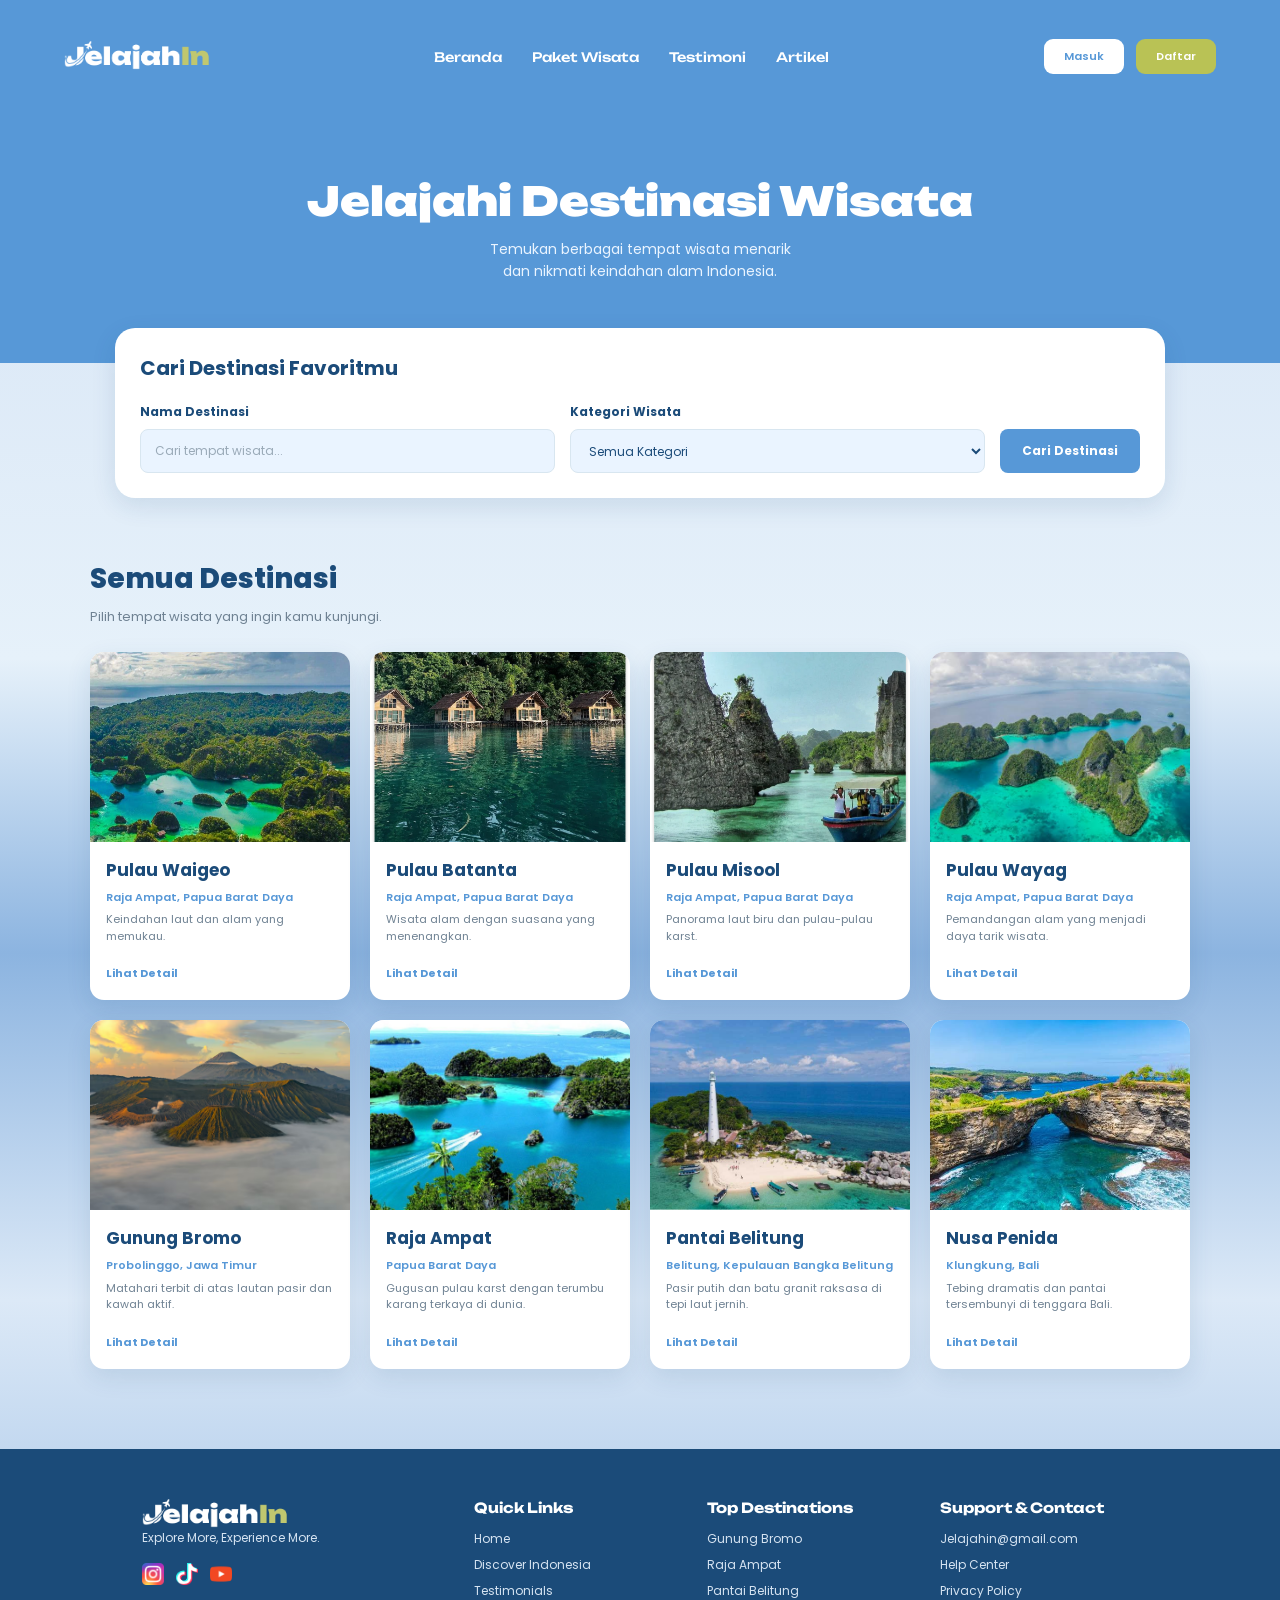
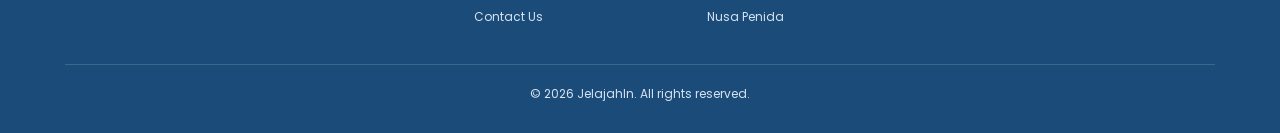
<file: destinasi.html>
<!DOCTYPE html>
<html lang="id">

<head>
    <meta charset="UTF-8">
    <meta name="viewport" content="width=device-width, initial-scale=1.0">
    <link rel="shortcut icon" href="assets/faviconj.png" type="image/x-icon">
    <link rel="stylesheet" href="vanilla.css">
    <title>JelajahIn - Wisata Indonesia</title>
</head>

<body class="page-destinasi">

    <!-- Navbar -->
    <header>
        <nav>
            <div class="logo">
                <a href="index.html">
                    <img src="assets/logo.png" alt="JelajahIn">
                </a>
            </div>

            <ul>
                <li><a href="index.html">Beranda</a></li>
                <li><a href="destinasi.html">Paket Wisata</a></li>
                <li><a href="index.html#testimoni">Testimoni</a></li>
                <li><a href="index.html#artikel">Artikel</a></li>
            </ul>

            <div class="nav-button">
                <a href="#">Masuk</a>
                <a href="#">Daftar</a>
            </div>
        </nav>
    </header>

    <!-- Konten Utama -->
    <main>

        <!-- Judul Halaman -->
        <section class="destination-banner">
            <h1>Jelajahi Destinasi Wisata</h1>
            <p>
                Temukan berbagai tempat wisata menarik dan nikmati keindahan alam Indonesia.
            </p>
        </section>

        <!-- Pencarian Destinasi -->
        <section class="destination-search">

            <h2>Cari Destinasi Favoritmu</h2>

            <form>
                <div class="search-item">
                    <label for="search-location">Nama Destinasi</label>
                    <input type="text" id="search-location" name="search-location" placeholder="Cari tempat wisata...">
                </div>

                <div class="search-item">
                    <label for="search-category">Kategori Wisata</label>
                    <select id="search-category" name="category">
                        <option value="">Semua Kategori</option>
                        <option value="pantai">Pantai</option>
                        <option value="gunung">Gunung</option>
                        <option value="pulau">Pulau</option>
                        <option value="alam">Wisata Alam</option>
                    </select>
                </div>

                <button type="button">Cari Destinasi</button>
            </form>

        </section>

        <!-- Daftar Destinasi -->
        <section class="all-destinations">

            <div class="section-heading">
                <h2>Semua Destinasi</h2>
                <p>Pilih tempat wisata yang ingin kamu kunjungi.</p>
            </div>

            <div class="destination-list">

                <article class="destination-card">
                    <img src="assets/asset/waigeomain.png" alt="Pulau Waigeo">
                    <h3>Pulau Waigeo</h3>
                    <p>Raja Ampat, Papua Barat Daya</p>
                    <p>Keindahan laut dan alam yang memukau.</p>
                    <a href="#">Lihat Detail</a>
                </article>

                <article class="destination-card">
                    <img src="assets/asset/batantamain.png" alt="Pulau Batanta">
                    <h3>Pulau Batanta</h3>
                    <p>Raja Ampat, Papua Barat Daya</p>
                    <p>Wisata alam dengan suasana yang menenangkan.</p>
                    <a href="#">Lihat Detail</a>
                </article>

                <article class="destination-card">
                    <img src="assets/asset/misoolmain.png" alt="Pulau Misool">
                    <h3>Pulau Misool</h3>
                    <p>Raja Ampat, Papua Barat Daya</p>
                    <p>Panorama laut biru dan pulau-pulau karst.</p>
                    <a href="#">Lihat Detail</a>
                </article>

                <article class="destination-card">
                    <img src="assets/asset/wayag.jpg" alt="Pulau Wayag">
                    <h3>Pulau Wayag</h3>
                    <p>Raja Ampat, Papua Barat Daya</p>
                    <p>Pemandangan alam yang menjadi daya tarik wisata.</p>
                    <a href="#">Lihat Detail</a>
                </article>

                <article class="destination-card">
                    <img src="assets/asset/bro.png" alt="Gunung Bromo">
                    <h3>Gunung Bromo</h3>
                    <p>Probolinggo, Jawa Timur</p>
                    <p>Matahari terbit di atas lautan pasir dan kawah aktif.</p>
                    <a href="#">Lihat Detail</a>
                </article>

                <article class="destination-card">
                    <img src="assets/asset/rajaampat.jpg" alt="Raja Ampat">
                    <h3>Raja Ampat</h3>
                    <p>Papua Barat Daya</p>
                    <p>Gugusan pulau karst dengan terumbu karang terkaya di dunia.</p>
                    <a href="#">Lihat Detail</a>
                </article>

                <article class="destination-card">
                    <img src="assets/asset/pantaibelitung.jpg" alt="Pantai Belitung">
                    <h3>Pantai Belitung</h3>
                    <p>Belitung, Kepulauan Bangka Belitung</p>
                    <p>Pasir putih dan batu granit raksasa di tepi laut jernih.</p>
                    <a href="#">Lihat Detail</a>
                </article>

                <article class="destination-card">
                    <img src="assets/asset/nusapenida.jpg" alt="Nusa Penida">
                    <h3>Nusa Penida</h3>
                    <p>Klungkung, Bali</p>
                    <p>Tebing dramatis dan pantai tersembunyi di tenggara Bali.</p>
                    <a href="#">Lihat Detail</a>
                </article>

            </div>

        </section>

    </main>

    <!-- Footer -->
    <footer class="main-footer">
        <div class="footer-box">

            <!-- brand -->
            <div class="footer-brand">
                <div class="logo">
                    <img src="assets/logoj2.png" alt="JelajahIn Logo">
                </div>
                <p>Explore More, Experience More.</p>
                <div class="footer-socials">
                    <a href="#"><img src="assets/asset/insta.png" alt="Instagram"></a>
                    <a href="#"><img src="assets/asset/tiktok.png" alt="TikTok"></a>
                    <a href="#"><img src="assets/asset/yt.png" alt="YouTube"></a>
                </div>
            </div>

            <!-- navigasi -->
            <div class="footer-links">
                <h4>Quick Links</h4>
                <ul>
                    <li><a href="#home">Home</a></li>
                    <li><a href="#discover">Discover Indonesia</a></li>
                    <li><a href="#testimoni">Testimonials</a></li>
                    <li><a href="#kontak">Contact Us</a></li>
                </ul>
            </div>

            <!-- destinasi -->
            <div class="footer-links">
                <h4>Top Destinations</h4>
                <ul>
                    <li><a href="destinasi.html">Gunung Bromo</a></li>
                    <li><a href="destinasi.html">Raja Ampat</a></li>
                    <li><a href="destinasi.html">Pantai Belitung</a></li>
                    <li><a href="destinasi.html">Nusa Penida</a></li>
                </ul>
            </div>

            <!-- kontak & bantuan -->
            <div class="footer-links">
                <h4>Support &amp; Contact</h4>
                <ul>
                    <li><a href="mailto:Jelajahin@gmail.com">Jelajahin@gmail.com</a></li>
                    <li><a href="#">Help Center</a></li>
                    <li><a href="#">Privacy Policy</a></li>
                </ul>
            </div>

        </div>

        <!-- Baris Copyright di Bawah Kotak -->
        <div class="footer-bottom">
            <p>&copy; 2026 JelajahIn. All rights reserved.</p>
        </div>
    </footer>
    <script src="js/script.js"></script>
</body>

</html>
</file>
<file: vanilla.css>
@import url('https://fonts.googleapis.com/css2?family=Inter:ital,opsz,wght@0,14..32,100..900;1,14..32,100..900&family=Poppins:ital,wght@0,100;0,200;0,300;0,400;0,500;0,600;0,700;0,800;0,900;1,100;1,200;1,300;1,400;1,500;1,600;1,700;1,800;1,900&family=Roboto+Mono:ital,wght@0,100..700;1,100..700&display=swap');

@font-face {
    font-family: 'Unbounded Black';
    src: url('assets/font/Unbounded-Black.ttf') format('truetype');
    font-weight: 900;
    font-style: normal;
}

@font-face {
    font-family: 'Unbounded Bold';
    src: url('assets/font/Unbounded-Bold.ttf') format('truetype');
    font-weight: 700;
    font-style: normal;
}

@font-face {
    font-family: 'Unbounded Extra Bold';
    src: url('assets/font/Unbounded-ExtraBold.ttf') format('truetype');
    font-weight: 800;
    font-style: normal;
}

@font-face {
    font-family: 'Unbounded Medium';
    src: url('assets/font/Unbounded-Medium.ttf') format('truetype');
    font-weight: 500;
    font-style: normal;
}

@font-face {
    font-family: 'Unbounded SemiBold';
    src: url('assets/font/Unbounded-SemiBold.ttf') format('truetype');
    font-weight: 600;
    font-style: normal;
}

:root {
    --pistachio: #B9C255;
    --frost: #E6F1FA;
    --iced-denim: #5798D7;
    --red: #DA4D50;
    --iced: #EAF4FF;
    --navy: #1B4B79;
    --white: #FFFFFF;
    --text-gray: #6F8293;
    --border: #D8E6F0;
    --signup-blue: #759BD6;

    --shadow: 0 8px 25px rgba(27, 75, 121, 0.12);
    --shadow-hover: 0 14px 30px rgba(27, 75, 121, 0.18);
    --radius-small: 8px;
    --radius-medium: 14px;
    --radius-large: 20px;
    --transition: 0.3s ease;
    --font-black: 'Unbounded Black', sans-serif;
    --font-x-bold: 'Unbounded Extra Bold', sans-serif;
    --font-bold: 'Unbounded Bold', sans-serif;
    --font-med: 'Unbounded Medium', sans-serif;
    --font-sem-bold: 'Unbounded SemiBold', sans-serif;
    --sub-font: 'Poppins', sans-serif;
}

* {
    margin: 0;
    padding: 0;
    box-sizing: border-box;
}

html {
    scroll-behavior: smooth;
}

body {
    font-family: var(--sub-font);
    color: var(--navy);
    background: linear-gradient(180deg,
            #5798D7 0%,
            #DCE9F7 18%,
            #E6F1FA 38%,
            #8CB4E0 55%,
            #DCE9F7 75%,
            #93B8E2 100%);
}

html, body {
    overflow-x: clip;
}

a {
    text-decoration: none;
}

/* navb */
header {
    width: 100%;
    position: relative;
    z-index: 10;
    background: transparent;
}

nav {
    width: 90%;
    max-width: 1250px;
    min-height: 80px;
    margin: 1rem auto 0;
    display: flex;
    align-items: center;
    justify-content: space-between;
    gap: 25px;
}

.logo img {
    width: 155px;
    height: auto;
    display: block;
    object-fit: contain;
}

nav ul {
    display: flex;
    align-items: center;
    gap: 30px;
    list-style: none;
}

nav ul li a {
    color: var(--white);
    font-family: var(--font-med);
    font-size: 13px;
    transition: var(--transition);
}

nav ul li a:hover {
    color: var(--pistachio);
}

.nav-button {
    display: flex;
    align-items: center;
    gap: 12px;
}

.nav-button a {
    padding: 9px 20px;
    border-radius: 9px;
    font-size: 11px;
    font-weight: 600;
    transition: var(--transition);
}

.nav-button a:first-child {
    color: var(--iced-denim);
    background: var(--white);
}

.nav-button a:last-child {
    color: var(--white);
    background: var(--pistachio);
}

.nav-button a:hover {
    transform: translateY(-3px);
    box-shadow: var(--shadow);
}

.hamburger {
    display: none;
    width: 40px;
    height: 40px;
    padding: 10px 8px;
    border: none;
    border-radius: 10px;
    background: rgba(255, 255, 255, 0.15);
    flex-direction: column;
    justify-content: space-between;
    cursor: pointer;
}

.hamburger span {
    display: block;
    height: 2px;
    border-radius: 2px;
    background: var(--white);
    transition: var(--transition);
}

nav.open .hamburger span:nth-child(1) {
    transform: translateY(9px) rotate(45deg);
}

nav.open .hamburger span:nth-child(2) {
    opacity: 0;
}

nav.open .hamburger span:nth-child(3) {
    transform: translateY(-9px) rotate(-45deg);
}

/* hero sect */
.hero {
    width: 90%;
    max-width: 1250px;
    min-height: 460px;
    margin: auto;
    padding: 45px 20px 70px;
    display: flex;
    align-items: center;
    justify-content: space-between;
    gap: 35px;
    position: relative;
}

/* hero text */
.hero-content {
    flex: 1;
    min-width: 0;
    max-width: 440px;
    padding-left: 40px;
    color: var(--white);
}

.hero-content h1 {
    font-family: var(--font-black);
    font-size: clamp(2rem, 3.4vw, 3.2rem);
    letter-spacing: 1px;
    overflow-wrap: anywhere;
    margin-bottom: 14px;
    text-transform: uppercase;
    text-shadow: 0 4px 15px rgba(27, 75, 121, 0.25);
}

.hero-content p {
    font-size: 0.95rem;
    font-weight: 400;
    line-height: 1.6;
    margin-bottom: 28px;
    color: var(--iced);
}

.btn-jelajah {
    display: inline-block;
    padding: 13px 28px;
    border-radius: 11px;
    font-size: 13px;
    font-weight: 600;
    color: var(--white);
    background: var(--pistachio);
    box-shadow: var(--shadow);
    transition: var(--transition);
}

.btn-jelajah:hover {
    transform: translateY(-3px);
    background: var(--navy);
    box-shadow: var(--shadow-hover);
}

/* hero img */
.hero-image {
    flex: 1.4;
    min-width: 0;
    display: flex;
    flex-direction: column;
    gap: 26px;
}

.slider-row {
    position: relative;
    display: flex;
    align-items: flex-start;
    gap: 20px;
}

.main-item {
    flex-shrink: 0;
}

.main-item h3,
.card-item h3 {
    font-size: 1rem;
    font-weight: 600;
    margin-bottom: 6px;
    text-align: center;
    color: var(--white);
}

.main-item > img {
    width: 245px;
    height: 315px;
    display: block;
    object-fit: cover;
    border-radius: 22px;
    box-shadow: var(--shadow-hover);
}

.cards-container {
    flex: 1;
    min-width: 0;
    display: flex;
    gap: 18px;
    align-items: flex-start;
    overflow: hidden;
}

.card-item {
    flex-shrink: 0;
    cursor: pointer;
    transition: var(--transition);
}

.card-dots {
    display: flex;
    justify-content: center;
    gap: 5px;
    margin-bottom: 10px;
}

.card-dots span {
    width: 6px;
    height: 6px;
    border-radius: 50%;
    background-color: rgba(255, 255, 255, 0.45);
}

.card-dots span.filled {
    background-color: var(--white);
}

.card-item img {
    width: 170px;
    height: 230px;
    display: block;
    object-fit: cover;
    border-radius: var(--radius-large);
    box-shadow: var(--shadow);
    opacity: 0.8;
    transition: var(--transition);
}

.card-item:hover img {
    transform: translateY(-5px);
    box-shadow: var(--shadow-hover);
}

.slider-controls {
    display: flex;
    align-items: center;
    justify-content: space-between;
    padding-right: 20px;
}

.nav-buttons {
    width: 245px;
    display: flex;
    justify-content: center;
    gap: 12px;
}

.nav-buttons button {
    width: 42px;
    height: 42px;
    border-radius: 50%;
    border: 1.5px solid var(--white);
    background-color: rgba(255, 255, 255, 0.15);
    color: var(--white);
    font-size: 1rem;
    cursor: pointer;
    backdrop-filter: blur(4px);
    transition: var(--transition);
}

.nav-buttons button:hover {
    background-color: var(--white);
    color: var(--navy);
    box-shadow: var(--shadow);
}

.page-indicator {
    position: absolute;
    right: 20px;
    bottom: 0;
    display: flex;
    align-items: center;
    gap: 12px;
    font-family: var(--font-bold);
    font-size: 0.9rem;
    color: var(--iced-denim);
}

.page-indicator .dash {
    width: 65px;
    height: 2px;
    background-color: var(--iced-denim);
    display: inline-block;
}

/* scroll progres */
.scroll-progress {
    position: fixed;
    left: 20px;
    top: 50%;
    transform: translateY(-50%);
    height: 360px;
    width: 30px;
    display: flex;
    justify-content: center;
    z-index: 100;
    pointer-events: none;
    transition: opacity var(--transition);
}

.scroll-progress.hide {
    opacity: 0;
}

.scroll-track {
    width: 3px;
    height: 100%;
    background: rgba(255, 255, 255, 0.55);
    position: relative;
}

.scroll-dot {
    position: absolute;
    left: 50%;
    width: 16px;
    height: 16px;
    transform: translate(-50%, -50%);
    border-radius: 50%;
    background: var(--white);
}

.scroll-active {
    position: absolute;
    left: 50%;
    top: 0;
    width: 34px;
    height: 34px;
    transform: translate(-50%, -50%);
    background: var(--white);
    border-radius: 50%;
    box-shadow: var(--shadow);
    z-index: 2;
    transition: top var(--transition);
    display: flex;
    align-items: center;
    justify-content: center;
    color: var(--iced-denim);
    font-family: var(--font-bold);
    font-size: 14px;
}

/* search sect */
.travel-info-section {
    width: 88%;
    max-width: 1150px;
    margin: 0 auto 60px;
}

.search-filter {
    padding: 28px 40px 30px;
    position: relative;
    z-index: 3;
    background: var(--white);
    border-radius: 60px;
    box-shadow: var(--shadow);
}

.filter-tabs {
    display: flex;
    flex-wrap: wrap;
    gap: 12px;
    margin-bottom: 20px;
}

.tab {
    display: inline-flex;
    align-items: center;
    gap: 10px;
    padding: 7px 12px;
    border: 1.5px solid var(--pistachio);
    border-radius: 20px;
    background: var(--white);
    color: #111111;
    font-family: var(--font-med);
    font-size: 10px;
    cursor: pointer;
    transition: var(--transition);
}

.tab.active {
    background: var(--pistachio);
    color: var(--white);
}

.tab:hover {
    transform: translateY(-2px);
}

.badge {
    padding: 4px 10px;
    border-radius: 14px;
    background: var(--red);
    color: var(--white);
    font-family: var(--sub-font);
    font-size: 10px;
    font-weight: 600;
}

.filter-row {
    display: grid;
    grid-template-columns: repeat(4, 1fr) auto;
    align-items: stretch;
    gap: 12px;
}

.filter-item {
    min-width: 0;
    display: flex;
    flex-direction: column;
    gap: 8px;
    padding: 12px 14px 14px;
    border-radius: 18px;
    background: #D4E3F4;
}

.filter-item label {
    color: var(--iced-denim);
    font-family: var(--font-med);
    font-size: 11px;
}

.field {
    position: relative;
    height: 40px;
    display: flex;
    align-items: center;
    gap: 8px;
    padding: 0 12px;
    border-radius: 10px;
    background: var(--iced);
}

.field select,
.field input {
    flex: 1;
    min-width: 0;
    height: 100%;
    padding: 0;
    border: none;
    outline: none;
    background: transparent;
    appearance: none;
    -webkit-appearance: none;
    color: #111111;
    font-family: var(--font-med);
    font-size: 10px;
    text-overflow: ellipsis;
    cursor: pointer;
}

.field input[type="date"]::-webkit-calendar-picker-indicator {
    position: absolute;
    inset: 0;
    width: 100%;
    height: 100%;
    opacity: 0;
    cursor: pointer;
}

.field .chevron {
    width: 16px;
    height: 16px;
    flex-shrink: 0;
    color: #111111;
    pointer-events: none;
}

.btn-cari {
    display: flex;
    align-items: center;
    justify-content: center;
    gap: 8px;
    padding: 0 40px;
    border: none;
    border-radius: 18px;
    background: var(--iced-denim);
    color: var(--white);
    font-family: var(--font-bold);
    font-size: 14px;
    cursor: pointer;
    transition: var(--transition);
}

.btn-cari .search-icon {
    width: 18px;
    height: 18px;
}

.btn-cari:hover {
    background: var(--navy);
    transform: translateY(-3px);
}

.main-white-card {
    background-color: var(--white);
    margin-top: -75px;
    position: relative;
    z-index: 1;
    border-radius: 35px;
    padding: 110px 40px 55px;
    box-shadow: var(--shadow);
    margin-bottom: 35px;
}

.main-white-card h2 {
    font-family: var(--font-black);
    font-size: 28px;
    color: #111111;
    margin: 0 0 6px 0;
}

.section-subtitle {
    font-size: 12px;
    color: #111111;
    margin: 0 0 26px 0;
}

.island-block,
.activity-block {
    margin-bottom: 45px;
}

.island-grid {
    display: grid;
    grid-template-columns: repeat(4, 1fr);
    gap: 20px;
}

.island-card {
    height: 250px;
    border-radius: 26px;
    background-size: cover;
    background-position: center;
    position: relative;
    overflow: hidden;
    display: flex;
    align-items: flex-end;
    box-shadow: var(--shadow);
    transition: var(--transition);
}

.island-card:hover {
    transform: translateY(-6px);
    box-shadow: var(--shadow-hover);
}

.island-card:hover .island-overlay {
    transform: translateY(0);
}

.island-overlay {
    width: 100%;
    padding: 120px 20px 20px;
    background: linear-gradient(to top, rgba(87, 141, 212, 0.95) 0%, rgba(87, 141, 212, 0.7) 40%, transparent 100%);
    color: var(--white);
    transform: translateY(100%);
    transition: transform 0.5s cubic-bezier(0.22, 1, 0.36, 1);
}

.island-overlay h3 {
    font-family: var(--font-sem-bold);
    font-size: 14px;
    font-weight: 600;
    margin: 0 0 4px 0;
}

.island-overlay p {
    font-size: 10.5px;
    line-height: 1.45;
    color: var(--iced);
}

.activity-grid {
    display: grid;
    grid-template-columns: repeat(2, 1fr);
    gap: 25px;
    align-items: start;         
}

.activity-card img {
    width: 100%;
    height: 195px;
    object-fit: cover;
    border-radius: 24px;
    position: relative;
    z-index: 2;
    display: block;
}

.activity-reveal {
    display: grid;
    grid-template-rows: 0fr;
    margin-top: -22px;          
    transition: grid-template-rows 0.5s cubic-bezier(0.22, 1, 0.36, 1);
}

.activity-reveal-inner {
    min-height: 0;
    overflow: hidden;           
}

.activity-content {
    border: 1.5px solid var(--pistachio);
    border-top: none;
    border-radius: 0 0 22px 22px;
    padding: 34px 22px 20px;
    background-color: var(--white);
    transform: translateY(-100%);
    transition: transform 0.5s cubic-bezier(0.22, 1, 0.36, 1);
}

.activity-content h3 {
    font-size: 16px;
    font-weight: 700;
    color: #111111;
    margin: 0 0 6px 0;
}

.activity-content p {
    font-size: 11.5px;
    line-height: 1.55;
    color: var(--text-gray);
}

.activity-card:hover .activity-reveal {
    grid-template-rows: 1fr;
}

.activity-card:hover .activity-content {
    transform: translateY(0);
}

.prep-grid {
    display: grid;
    grid-template-columns: repeat(3, 1fr);
    gap: 20px;
}

.prep-block h2 {
    margin-top: 4rem;
}

.prep-card {
    background-color: var(--iced);
    border-radius: var(--radius-large);
    padding: 22px 24px;
    box-shadow: 0 4px 12px rgba(87, 152, 215, 0.08);
    display: flex;
    flex-direction: column;
    justify-content: space-between;
    min-height: 125px;
    transition: var(--transition);
}

.prep-card:hover {
    transform: translateY(-4px);
    box-shadow: var(--shadow);
}

.prep-tag {
    font-size: 10.5px;
    color: var(--text-gray);
    display: block;
    margin-bottom: 4px;
}

.prep-card h4 {
    font-size: 15px;
    font-weight: 700;
    color: var(--navy);
    line-height: 1.35;
    margin: 0 0 18px 0;
}

.prep-icon img {
    width: 24px;
    height: 24px;
}

.promo-banner-card {
    background-color: var(--white);
    border-radius: 30px;
    padding: 30px 42px;
    box-shadow: var(--shadow);
    display: flex;
    justify-content: space-between;
    align-items: center;
    gap: 30px;
}

.badge-eksklusif {
    display: inline-block;
    background: linear-gradient(90deg, var(--iced-denim) 0%, #9BC2EB 50%, var(--iced-denim) 100%);
    color: #111111;
    font-size: 10.5px;
    font-weight: 800;
    padding: 6px 14px;
    border-radius: var(--radius-small);
    letter-spacing: 0.5px;
    margin-bottom: 10px;
}

.promo-left h2 {
    font-family: var(--font-x-bold);
    font-size: 23px;
    color: #111111;
    margin: 0 0 8px 0;
}

.promo-left p {
    font-size: 12px;
    font-weight: 600;
    color: var(--navy);
}

.promo-price-box {
    background: linear-gradient(180deg, #C7DFF6 0%, #7BA9DC 100%);
    border-radius: var(--radius-medium);
    padding: 20px 30px;
    text-align: center;
    min-width: 225px;
    box-shadow: 0 4px 12px rgba(27, 75, 121, 0.1);
}

.price-label {
    display: block;
    font-size: 11px;
    font-weight: 600;
    color: #111111;
    margin-bottom: 4px;
}

.price-idr {
    font-family: var(--font-x-bold);
    font-size: 18px;
    color: #111111;
    margin: 0 0 4px 0;
}

.price-usd {
    display: block;
    font-size: 11px;
    font-weight: 600;
    color: #111111;
}

.tes-sec {
    width: 88%;
    max-width: 1150px;
    margin: 0 auto 60px;
}

.tes-heading {
    display: flex;
    align-items: center;
    gap: 22px;
    margin-bottom: 70px;
}

.tes-heading .line {
    flex: 1;
    height: 3px;
    background: var(--white);
    border-radius: 2px;
}

.tes-sec h2 {
    font-family: var(--font-x-bold);
    font-size: 24px;
    color: var(--white);
    text-shadow: 0 3px 8px rgba(27, 75, 121, 0.25);
    white-space: nowrap;
}

.testimoni-kotak {
    display: grid;
    grid-template-columns: repeat(3, 1fr);
    gap: 22px;
}

.kotak-pembungkus {
    position: relative;
    background-color: var(--white);
    border-radius: 24px;
    padding: 60px 26px 26px;
    box-shadow: var(--shadow);
    text-align: center;
}

.kotak-pembungkus > img {
    position: absolute;
    top: -40px;
    left: 50%;
    transform: translateX(-50%);
    width: 80px;
    height: 80px;
    object-fit: cover;
    border-radius: 50%;
    background: var(--white);
    border: 1.5px solid var(--iced-denim);
}

.kotak {
    min-height: 130px;
    padding: 14px;
    border-radius: 18px;
    background: var(--iced);
}

.kotak h3 {
    font-size: 15px;
    font-weight: 700;
    color: var(--navy);
    margin-bottom: 2px;
}

.isinya {
    font-size: 12px;
    line-height: 1.6;
    color: var(--navy);
}

.subjudul {
    font-size: 11px;
    color: var(--text-gray);
    display: block;
    margin-bottom: 12px;
}

.disc-sect {
    position: relative;
    width: 88%;
    max-width: 1150px;
    height: 576px;
    margin: 0 auto 65px;
}

.card-disc {
    position: absolute;
    left: 0;
    top: 47px;
    z-index: 1;
    width: 49.7%;
    height: 528px;
    padding: 66px 48px 0;
    border-radius: 28px;
    background-color: var(--white);
    box-shadow: var(--shadow);
}

.card-disc h2 {
    max-width: 300px;
    font-family: var(--font-black);
    font-size: 32px;
    line-height: 1.2;
    color: #111111;
    margin-bottom: 22px;
}

.card-disc h2 span {
    display: block;
    color: var(--pistachio);
}

.card-disc p {
    max-width: 420px;
    font-size: 13px;
    line-height: 1.5;
    color: #111111;
    margin-bottom: 18px;
}

.btn-disc {
    display: inline-block;
    margin-top: 10px;
    padding: 16px 24px;
    border-radius: 14px;
    background: linear-gradient(180deg, #A9C8F4 0%, #7FA9E6 100%);
    box-shadow: 0 6px 14px rgba(87, 152, 215, 0.25);
    color: var(--white);
    font-size: 13px;
    font-weight: 700;
    transition: var(--transition);
}

.btn-disc:hover {
    transform: translateY(-3px);
    box-shadow: var(--shadow-hover);
}

.gambar-dis img {
    position: absolute;
    display: block;
    object-fit: cover;
    background: var(--iced);
    box-shadow: var(--shadow);
}

.gambar-dis img:nth-child(1) {
    left: 28.8%;
    top: 0;
    z-index: 3;
    width: 29.6%;
    height: 229px;
    border: 1.5px solid rgba(255, 255, 255, 0.7);
    border-radius: 28px;
}

.gambar-dis img:nth-child(2) {
    left: 45.4%;
    top: 47px;
    z-index: 2;
    width: 48.9%;
    height: 452px;
    border-radius: 0 45px 0 45px;
}

.gambar-dis img:nth-child(3) {
    right: 0;
    top: 392px;
    z-index: 3;
    width: 41.5%;
    height: 184px;
    border: 1.5px solid rgba(255, 255, 255, 0.7);
    border-radius: 36px;
}

.auth-contact-sec {
    width: 100%;
}

.main-columns {
    width: 88%;
    max-width: 1150px;
    margin: 0 auto 22px;
    display: grid;
    grid-template-columns: 1.5fr 1fr 0.75fr;
    gap: 22px;
}

.card-signup {
    --r: 30px;
    --nw: 78px;
    --nh: 86px;
    --bg: var(--signup-blue);
    position: relative;
    display: flex;
    flex-direction: column;
    padding: 36px 38px 30px;
    background: radial-gradient(circle at 100% 0, transparent var(--r), var(--bg) calc(var(--r) + 0.5px))
                right calc(var(--nw) - var(--r)) top calc(var(--nh) - var(--r)) / var(--r) var(--r) no-repeat;
    filter: drop-shadow(0 6px 12px rgba(27, 75, 121, 0.18));
}

.card-signup::before,
.card-signup::after {
    content: "";
    position: absolute;
    z-index: -1;
    border-radius: var(--r);
    background: var(--bg);
}

.card-signup::before {
    top: 0;
    right: var(--nw);
    bottom: 0;
    left: 0;
}

.card-signup::after {
    top: var(--nh);
    right: 0;
    bottom: 0;
    left: 0;
}

.card-signup h2 {
    max-width: 300px;
    font-family: var(--font-x-bold);
    font-size: 28px;
    line-height: 1.15;
    color: var(--iced);
    margin-bottom: 14px;
}

.card-signup .subtitle {
    max-width: 440px;
    font-size: 12px;
    line-height: 1.5;
    color: var(--white);
    margin-bottom: 30px;
}

.sosmed {
    max-height: 1rem;
    width: auto;
}

.social-buttons {
    display: flex;
    flex-direction: column;
    gap: 14px;
    margin-bottom: 22px;
}

.btn-social {
    width: 100%;
    height: 40px;
    padding: 0 22px;
    border: none;
    border-radius: 16px;
    background-color: var(--white);
    color: #111111;
    font-family: var(--sub-font);
    font-size: 13px;
    font-weight: 500;
    display: flex;
    align-items: center;
    justify-content: flex-start;
    gap: 12px;
    cursor: pointer;
    transition: var(--transition);
}

.btn-social .sosmed {
    max-height: 1.25rem;
}

.btn-social:hover {
    background-color: var(--iced);
    transform: translateY(-2px);
}

.divider,
.divider-contact {
    display: flex;
    align-items: center;
    gap: 30px;
}

.divider {
    margin: 0 0 22px;
    color: var(--white);
    font-size: 12px;
}

.divider::before,
.divider::after {
    content: "";
    flex: 1;
    height: 1px;
    background: var(--white);
}

.divider-contact {
    gap: 12px;
    margin: 16px 0;
    color: #111111;
    font-size: 10px;
}

.divider-contact::before,
.divider-contact::after {
    content: "";
    flex: 1;
    height: 1px;
    background: #BBBBBB;
}

.input-with-icon {
    position: relative;
}

.input-with-icon img {
    position: absolute;
    left: 16px;
    top: 50%;
    transform: translateY(-50%);
}

.signup-email-form input {
    width: 100%;
    height: 40px;
    padding: 0 16px 0 46px;
    border: none;
    border-radius: 16px;
    background-color: var(--white);
    color: #111111;
    font-family: var(--sub-font);
    font-size: 12px;
    outline: none;
}

.signup-email-form input::placeholder {
    color: #8FB0E0;
}

.signin-link {
    margin-top: 14px;
    padding-left: 12px;
    font-size: 12px;
    color: var(--white);
}

.signin-link a {
    color: var(--white);
    text-decoration: underline;
}

.community-info {
    display: flex;
    align-items: center;
    gap: 14px;
    margin-top: auto;
    padding-top: 28px;
}

.avatar-group {
    display: flex;
}

.avatar-group img {
    width: 46px;
    height: 46px;
    border-radius: 50%;
    object-fit: cover;
    border: 2px solid var(--white);
    background: var(--iced);
    margin-left: -10px;
}

.avatar-group img:first-child {
    margin-left: 0;
}

.community-text {
    display: flex;
    flex-direction: column;
    gap: 2px;
}

.community-text strong {
    font-size: 9px;
    color: var(--white);
}

.community-text span {
    font-size: 8px;
    color: rgba(255, 255, 255, 0.55);
}

.card-contact {
    --r: 30px;
    --nw: 50px;
    --nh: 86px;
    --bg: var(--white);
    --line: #E7EBB9;
    position: relative;
    padding: 28px 26px 26px;
    background: radial-gradient(circle at 0 0, transparent var(--r), var(--bg) calc(var(--r) + 0.5px))
                left calc(var(--nw) - var(--r)) top calc(var(--nh) - var(--r)) / var(--r) var(--r) no-repeat;
    filter: drop-shadow(1.5px 0 0 var(--line))
            drop-shadow(-1.5px 0 0 var(--line))
            drop-shadow(0 1.5px 0 var(--line))
            drop-shadow(0 -1.5px 0 var(--line))
            drop-shadow(0 6px 12px rgba(27, 75, 121, 0.12));
}

.card-contact::before,
.card-contact::after {
    content: "";
    position: absolute;
    z-index: -1;
    border-radius: var(--r);
    background: var(--bg);
}

.card-contact::before {
    top: 0;
    right: 0;
    bottom: 0;
    left: var(--nw);
}

.card-contact::after {
    top: var(--nh);
    right: 0;
    bottom: 0;
    left: 0;
}

.card-contact h2,
.card-contact .subtitle {
    padding-left: calc(var(--nw) - 10px);
    margin-left: 1.2rem;
}

.card-contact h2 {
    font-family: var(--font-black);
    font-size: 28px;
    color: #111111;
    margin-bottom: 6px;
}

.card-contact .subtitle {
    font-size: 12px;
    line-height: 1.4;
    color: #444444;
    margin-bottom: 14px;
}

.form-group {
    margin-bottom: 12px;
}

.form-group label {
    display: block;
    padding-left: 6px;
    font-size: 11px;
    color: #333333;
    margin-bottom: 4px;
}

.contact-form input,
.contact-form textarea {
    width: 100%;
    padding: 11px 16px;
    border: 2px solid #E7EBB9;
    border-radius: 16px;
    background-color: var(--white);
    color: #111111;
    font-family: var(--sub-font);
    font-size: 11px;
    outline: none;
    transition: var(--transition);
}

.contact-form input::placeholder,
.contact-form textarea::placeholder {
    color: #B8C4D8;
}

.contact-form input:focus,
.contact-form textarea:focus {
    border-color: var(--iced-denim);
}

.contact-form textarea {
    min-height: 84px;
    resize: vertical;
}

.btn-send {
    width: 100%;
    height: 32px;
    border: none;
    border-radius: 18px;
    background: linear-gradient(180deg, #7BA3E6 0%, #5A8CD6 100%);
    color: var(--white);
    font-family: var(--sub-font);
    font-size: 11px;
    font-weight: 600;
    display: flex;
    align-items: center;
    justify-content: center;
    gap: 8px;
    cursor: pointer;
    transition: var(--transition);
}

.btn-send:hover {
    transform: translateY(-2px);
    box-shadow: var(--shadow);
}

.send-icon {
    width: 15px;
    height: 15px;
}

.contact-links {
    display: flex;
    flex-wrap: wrap;
    align-items: center;
    justify-content: center;
    gap: 8px;
    font-size: 10px;
    white-space: nowrap;
}

.contact-links a {
    display: flex;
    align-items: center;
    gap: 6px;
    color: #111111;
}

.contact-links a:hover {
    color: var(--iced-denim);
}

.side-image {
    position: relative;
    overflow: hidden;
    border-radius: 22px;
    box-shadow: var(--shadow);
}

.side-image::after {
    content: "";
    position: absolute;
    inset: 0;
    background: linear-gradient(180deg, rgba(117, 155, 214, 0.4) 0%, rgba(117, 155, 214, 0.15) 100%);
    pointer-events: none;
}

.side-image img {
    width: 100%;
    height: 100%;
    min-height: 300px;
    display: block;
    object-fit: cover;
    background: var(--iced);
}

.bottom-banner {
    width: 88%;
    max-width: 1150px;
    margin: 0 auto 60px;
    padding: 10px 22px;
    display: flex;
    align-items: center;
    justify-content: space-between;
    gap: 20px;
    border-radius: 30px;
    background: var(--signup-blue);
    color: var(--white);
    font-size: clamp(9px, 1.3vw, 17px);
    font-weight: 500;
    letter-spacing: 0.3px;
    text-align: center;
}

.plane {
    width: 34px;
    height: 34px;
    flex-shrink: 0;
    transform: rotate(45deg);
}

/* footer */
footer {
    background: var(--navy);
    color: var(--white);
    font-size: 12px;
}

.footer-box {
    max-width: 1150px;
    margin: 0 auto;
    padding: 50px 6% 30px;
    display: grid;
    grid-template-columns: 1.5fr 1fr 1fr 1fr;
    gap: 35px;
}

.logo-text {
    font-family: var(--font-bold);
    font-size: 22px;
    margin-bottom: 8px;
}

.logo-text span {
    color: var(--pistachio);
}

.footer-socials {
    display: flex;
    gap: 12px;
    margin-top: 16px;
}

.footer-socials img {
    width: 22px;
    height: 22px;
}

footer h4 {
    font-family: var(--font-bold);
    font-size: 14px;
    margin-bottom: 14px;
}

footer ul {
    list-style: none;
}

footer ul li {
    margin-bottom: 8px;
}

footer p,
footer ul li a {
    color: var(--iced);
    opacity: 0.9;
}

footer ul li a:hover {
    color: var(--pistachio);
    opacity: 1;
}

.footer-bottom {
    max-width: 1150px;
    margin: 0 auto;
    padding: 20px 6% 30px;
    border-top: 1px solid rgba(255, 255, 255, 0.15);
    text-align: center;
}

/* destinasi page */
.page-destinasi header {
    background: var(--iced-denim);
    display: flow-root;
}

.page-destinasi input,
.page-destinasi select,
.page-destinasi button {
    font: inherit;
}

.search-item input,
.search-item select,
.destination-search button {
    height: 44px;
}

.destination-banner p {
    text-wrap: balance;
}

/* destination banner */
.destination-banner {
    padding: 80px 20px;
    text-align: center;
    background: var(--iced-denim);
    color: var(--white);
}

.destination-banner h1 {
    margin-bottom: 12px;
    font-family: var(--font-black);
    font-size: 40px;
}

.destination-banner p {
    max-width: 550px;
    margin: auto;
    color: var(--iced);
    font-size: 14px;
    line-height: 1.6;
}

/* search destination */
.destination-search {
    width: 88%;
    max-width: 1050px;
    margin: -35px auto 60px;
    padding: 25px;
    position: relative;
    background-color: var(--white);
    border-radius: var(--radius-large);
    box-shadow: var(--shadow);
}

.destination-search h2 {
    margin-bottom: 20px;
    color: var(--navy);
    font-size: 20px;
}

.destination-search form {
    display: flex;
    align-items: end;
    gap: 15px;
}

.search-item {
    flex: 1;
    display: flex;
    flex-direction: column;
    gap: 8px;
}

.search-item label {
    color: var(--navy);
    font-size: 12px;
    font-weight: 700;
}

.search-item input,
.search-item select {
    width: 100%;
    padding: 12px 14px;
    border: 1px solid var(--border);
    border-radius: var(--radius-small);
    background-color: var(--iced);
    color: var(--navy);
    outline: none;
    font-size: 12px;
    transition: var(--transition);
}

.search-item input::placeholder {
    color: #9AAAB8;
}

.search-item input:focus,
.search-item select:focus {
    border-color: var(--iced-denim);
    background-color: var(--white);
}

.destination-search button {
    padding: 12px 22px;
    border: none;
    border-radius: var(--radius-small);
    background-color: var(--iced-denim);
    color: var(--white);
    font-size: 12px;
    font-weight: 700;
    cursor: pointer;
    transition: var(--transition);
}

.destination-search button:hover {
    background-color: var(--navy);
    transform: translateY(-2px);
}

/* all destination */
.all-destinations {
    width: 88%;
    max-width: 1100px;
    margin: 0 auto 80px;
}

.section-heading {
    margin-bottom: 25px;
}

.section-heading h2 {
    margin-bottom: 7px;
    color: var(--navy);
    font-size: 28px;
    font-weight: 800;
}

.section-heading p {
    color: var(--text-gray);
    font-size: 13px;
}

.destination-list {
    display: grid;
    grid-template-columns: repeat(4, 1fr);
    gap: 20px;
}

/* destination card */
.destination-card {
    overflow: hidden;
    background-color: var(--white);
    border-radius: var(--radius-medium);
    box-shadow: var(--shadow);
    transition: var(--transition);
}

.destination-card:hover {
    transform: translateY(-7px);
    box-shadow: var(--shadow-hover);
}

.destination-card img {
    width: 100%;
    height: 190px;
    display: block;
    object-fit: cover;
}

.destination-card h3 {
    margin: 15px 16px 6px;
    color: var(--navy);
    font-size: 17px;
}

.destination-card p {
    margin: 0 16px 6px;
    color: var(--text-gray);
    font-size: 11px;
    line-height: 1.5;
}

/* lokasi */
.destination-card p:first-of-type {
    color: var(--iced-denim);
    font-weight: 600;
}

/* deskripsi */
.destination-card p:last-of-type {
    margin-bottom: 15px;
}

.destination-card a {
    display: inline-block;
    margin: 0 16px 18px;
    color: var(--iced-denim);
    font-size: 11px;
    font-weight: 700;
    transition: var(--transition);
}

.destination-card a:hover {
    color: var(--navy);
}

/* auth modal */
.modal {
    display: none;
}

.modal.is-open {
    display: block;
}

.modal__overlay {
    position: fixed;
    z-index: 1000;
    inset: 0;
    display: flex;
    align-items: center;
    justify-content: center;
    padding: 20px;
    background: rgba(27, 75, 121, 0.55);
}

.modal__container {
    position: relative;
    width: 100%;
    max-width: 430px;
    padding: 35px;
    background: var(--white);
    border-radius: 20px;
    box-shadow: 0 20px 50px rgba(27, 75, 121, 0.25);
}

.modal__close {
    position: absolute;
    top: 15px;
    right: 18px;
    border: none;
    background: none;
    color: var(--text-gray);
    font-size: 25px;
    cursor: pointer;
}

.auth-content h2 {
    margin-bottom: 10px;
    color: var(--navy);
    font-size: 26px;
    line-height: 1.2;
}

.auth-content > p {
    color: var(--text-gray);
    font-size: 13px;
    line-height: 1.6;
}

/* form */
#authForm {
    margin-top: 25px;
}

.auth-input {
    margin-bottom: 16px;
}

.auth-input label {
    display: block;
    margin-bottom: 7px;
    color: var(--navy);
    font-size: 12px;
    font-weight: 700;
}

.auth-input input {
    width: 100%;
    padding: 12px 14px;
    border: 1px solid var(--border);
    border-radius: 8px;
    outline: none;
    background: var(--iced);
    color: var(--navy);
    font-size: 13px;
    transition: var(--transition);
}

.auth-input input:focus {
    border-color: var(--iced-denim);
    background: var(--white);
}

/* sumbit */
#submitBtn {
    width: 100%;
    padding: 13px;
    border: none;
    border-radius: 8px;
    background: var(--iced-denim);
    color: var(--white);
    font-size: 13px;
    font-weight: 700;
    cursor: pointer;
    transition: var(--transition);
}

#submitBtn:hover {
    background: var(--navy);
    transform: translateY(-2px);
}

/* status */
#statusMessage {
    min-height: 20px;
    margin-top: 12px;
    color: var(--red);
    font-size: 12px;
    text-align: center;
}

/* switch login atau signup */
.auth-switch {
    margin-top: 18px;
    text-align: center;
    color: var(--text-gray);
    font-size: 12px;
}

.auth-switch a {
    margin-left: 4px;
    color: var(--iced-denim);
    font-weight: 700;
}

.auth-switch a:hover {
    color: var(--navy);
}

/* social */
.social-login {
    display: flex;
    gap: 10px;
    margin-top: 20px;
}

.social-login button {
    flex: 1;
    padding: 10px;
    border: 1px solid var(--border);
    border-radius: 8px;
    background: var(--white);
    color: var(--navy);
    font-size: 11px;
    font-weight: 600;
    cursor: pointer;
    transition: var(--transition);
}

.social-login button:hover {
    background: var(--iced);
    border-color: var(--iced-denim);
}

/* responsive */
@media (max-width: 1200px) {
    nav {
        width: 92%;
    }

    nav ul {
        gap: 22px;
    }

    .hero {
        width: 92%;
        gap: 25px;
    }

    .hero-content {
        padding-left: 0;
    }

    .main-item > img {
        width: 210px;
        height: 270px;
    }

    .nav-buttons {
        width: 210px;
    }

    .scroll-progress {
        left: 12px;
        top: 40%;
        height: 280px;
    }

    .card-item img {
        width: 150px;
        height: 200px;
    }

    .filter-row {
        grid-template-columns: repeat(4, 1fr);
    }

    .btn-cari {
        grid-column: 1 / -1;
        padding: 14px;
    }

    .disc-sect {
        height: auto;
        aspect-ratio: 1150 / 576;
    }

    .card-disc {
        top: 8.16%;
        height: 91.84%;
        padding: 5.7% 4.2% 0;
    }

    .card-disc h2 {
        font-size: clamp(20px, 2.7vw, 32px);
        margin-bottom: 14px;
    }

    .card-disc p {
        font-size: clamp(11px, 1.1vw, 13px);
        margin-bottom: 12px;
    }

    .btn-disc {
        padding: 12px 20px;
        font-size: 12px;
    }

    .gambar-dis img:nth-child(1) {
        height: 39.76%;
        transform: translateX(20%);
    }

    .gambar-dis img:nth-child(2) {
        top: 8.16%;
        height: 78.47%;
    }

    .gambar-dis img:nth-child(3) {
        top: 68.06%;
        height: 31.94%;
    }

    .destination-list {
        grid-template-columns: repeat(3, 1fr);
    }
}

@media (max-width: 768px) {
    nav {
        flex-wrap: wrap;
        justify-content: space-between;
        row-gap: 14px;
        padding: 10px 0;
    }

    .logo img {
        width: 130px;
    }

    nav ul {
        gap: 14px;
    }

    nav ul li a {
        font-size: 0.67rem;
    }

    .scroll-progress {
        left: 12px;
        top: 29%;
        height: 280px;
    }

    body {
        zoom: 0.8;
    }

    .scroll-active {
        width: 28px;
        height: 28px;
        font-size: 12px;
    }

    .scroll-dot {
        width: 12px;
        height: 12px;
    }

    .hero {
        min-height: auto;
        gap: 20px;
        padding: 30px 10px 50px 40px;
    }

    .hero-content h1 {
        font-size: 1.7rem;
        margin-bottom: 10px;
    }

    .hero-content p {
        font-size: 0.8rem;
        margin-bottom: 20px;
    }

    .btn-jelajah {
        padding: 10px 20px;
        font-size: 11px;
    }

    .hero-image {
        gap: 18px;
    }

    .slider-row {
        gap: 14px;
    }

    .main-item h3,
    .card-item h3 {
        font-size: 0.85rem;
    }

    .main-item > img {
        width: 170px;
        height: 220px;
        border-radius: 18px;
    }

    .cards-container {
        gap: 12px;
    }

    .card-item img {
        width: 115px;
        height: 160px;
        border-radius: 16px;
    }

    .nav-buttons {
        width: 170px;
    }

    .nav-buttons button {
        width: 34px;
        height: 34px;
        font-size: 0.85rem;
    }

    .page-indicator {
        right: 10px;
        gap: 8px;
        font-size: 0.75rem;
    }

    .page-indicator .dash {
        width: 40px;
    }

    .travel-info-section {
        padding: 3rem 0;
    }

    .island-block h2 {
        margin-top: 1rem;
    }

    .search-filter {
        padding: 24px;
        border-radius: 30px;
    }

    .filter-row {
        grid-template-columns: repeat(2, 1fr);
    }

    .main-white-card {
        padding: 100px 24px 40px;
    }

    .activity-grid {
        grid-template-columns: repeat(2, 1fr);
    }

    .island-grid {
        grid-template-columns: repeat(2, 1fr);
    }

    .testimoni-kotak {
        grid-template-columns: repeat(3, 1fr);
        gap: 60px;
    }

    .promo-banner-card {
        flex-direction: column;
        align-items: flex-start;
    }

    .promo-price-box {
        width: 100%;
    }

    .tes-heading {
        margin-bottom: 60px;
    }

    .disc-sect {
        aspect-ratio: auto;
        display: grid;
        gap: 20px;
    }

    .card-disc {
        position: static;
        width: auto;
        height: auto;
        padding: 40px 32px;
    }

    .card-disc h2 {
        font-size: 28px;
    }

    .card-disc h2,
    .card-disc p {
        max-width: none;
    }

    .card-disc p {
        font-size: 13px;
    }

    .gambar-dis {
        display: grid;
        grid-template-columns: 1fr 1fr;
        gap: 16px;
    }

    .gambar-dis img:nth-child(n) {
        position: static;
        width: 100%;
        height: 220px;
        border-radius: 24px;
    }

    .gambar-dis img:nth-child(2) {
        grid-column: 1 / -1;
        order: -1;
        height: 280px;
    }

    .gambar-dis img:nth-child(1) {
        transform: translateX(0);
        border: none;
    }

    .gambar-dis img:nth-child(3) {
        border: none;
    }

    .bottom-banner {
        padding: 10px 16px;
        gap: 12px;
    }

    .main-columns {
        grid-template-columns: 1fr;
    }

    .main-columns > .side-image {
        grid-template-columns: repeat(2, 1fr);
        grid-column: 1 / -1;
        height: 260px;
    }

    .main-columns {
        grid-template-columns: 1fr 1fr;
    }

    .side-image img {
        min-height: 0;
        height: 100%;
    }

    .plane {
        width: 26px;
        height: 26px;
    }

    .footer-box {
        grid-template-columns:repeat(3, 2fr);
        text-align: left;
        gap: 30px;
    }

    .footer-box > :first-child {
        grid-column: 1 / -1;
    }

    footer .logo img {
        margin: 0;
    }

    .footer-socials {
        justify-content: flex-start;
    }

    .destination-banner {
        padding: 60px 20px;
    }

    .destination-banner h1 {
        font-size: 32px;
    }

    .destination-search form {
        flex-wrap: wrap;
    }

    .search-item {
        flex: 1 1 calc(50% - 8px);
    }

    .destination-search button {
        width: 100%;
    }

    .destination-list {
        grid-template-columns: repeat(2, 1fr);
    }

}

@media (max-width: 450px) {
    .scroll-progress {
        display: none;
    }

        nav {
        flex-wrap: wrap;
        min-height: 64px;
        padding: 10px 0;
        gap: 0;
    }

    .logo img {
        width: 120px;
    }

    .hamburger {
        display: flex;
    }

    nav ul,
    .nav-button {
        display: none;
        width: 100%;
    }

    nav.open ul {
        display: flex;
        order: 3;
        flex-direction: column;
        align-items: flex-start;
        gap: 4px;
        margin-top: 12px;
        padding: 16px 18px 8px;
        border-radius: 18px 18px 0 0;
        background: var(--navy);
    }

    nav.open ul li {
        width: 100%;
    }

    nav.open ul li a {
        display: block;
        padding: 10px 0;
        font-size: 13px;
    }

    nav.open .nav-button {
        display: flex;
        order: 4;
        padding: 8px 18px 18px;
        border-radius: 0 0 18px 18px;
        background: var(--navy);
    }

    nav.open .nav-button a {
        flex: 1;
        text-align: center;
        padding: 10px 14px;
    }

    .hero {
        flex-direction: column;
        align-items: stretch;
        text-align: left;
        gap: 36px;
        padding: 20px 0 50px;
    }

    .hero-image {
        order: -1;
        width: 100%;
    }

    .hero-content {
        max-width: 100%;
    }

    .hero-content h1 {
        font-size: 2.4rem;
    }

    .hero-content p {
        font-size: 0.9rem;
        margin-bottom: 28px;
    }

    .main-item {
        width: 100%;
    }

    .main-item > img {
        width: 100%;
        height: 320px;
        border-radius: 28px;
    }

    .cards-container {
        display: none;
    }

    .slider-controls {
        flex-direction: column;
        gap: 14px;
        padding-right: 0;
    }

    .nav-buttons {
        width: 100%;
    }

    .page-indicator {
        position: static;
    }

    .search-filter {
        padding: 20px 16px;
    }

    .filter-tabs {
        gap: 8px;
    }

    .island-grid,
    .footer-box,
    .destination-list {
        grid-template-columns: 1fr;
    }

    .main-white-card {
        padding: 90px 16px 32px;
    }

    .main-white-card h2,
    .section-heading h2 {
        font-size: 22px;
    }

    .activity-grid,
    .testimoni-kotak,
    .main-columns {
        grid-template-columns: 1fr;
    }

    .activity-grid .activity-card :nth-child(2) {
        margin-top: 0.1px;
    }

    .promo-banner-card {
        padding: 24px 20px;
    }

    .card-disc {
        padding: 30px 22px;
    }

    .card-disc h2 {
        font-size: 26px;
    }

    .gambar-dis {
        grid-template-columns: 1fr;
    }

    .gambar-dis img:nth-child(n) {
        height: 200px;
    }

    .card-signup {
        --nw: 56px;
        --nh: 70px;
        padding: 30px 22px 26px;
    }

    .card-signup h2,
    .card-contact h2 {
        font-size: 24px;
    }

    .card-contact {
        --nw: 40px;
        --nh: 70px;
        padding: 24px 18px 22px;
    }

    .card-contact h2,
    .card-contact .subtitle {
        margin-left: 0.6rem;
    }

    .bottom-banner .plane {
        display: none;
    }

    .bottom-banner {
        justify-content: center;
        font-size: 10px;
    }

    .footer-box {
        text-align: center;
    }

    footer .logo img {
        margin: 0 auto;
    }

    .footer-socials {
        justify-content: center;
    }

    .destination-banner {
        padding: 50px 16px;
    }

    .destination-banner h1 {
        font-size: 26px;
    }

    .destination-search form {
        flex-direction: column;
        align-items: stretch;
    }

    .search-item {
        flex: auto;
    }

    .modal__container {
        padding: 28px 20px;
    }
}
</file>
